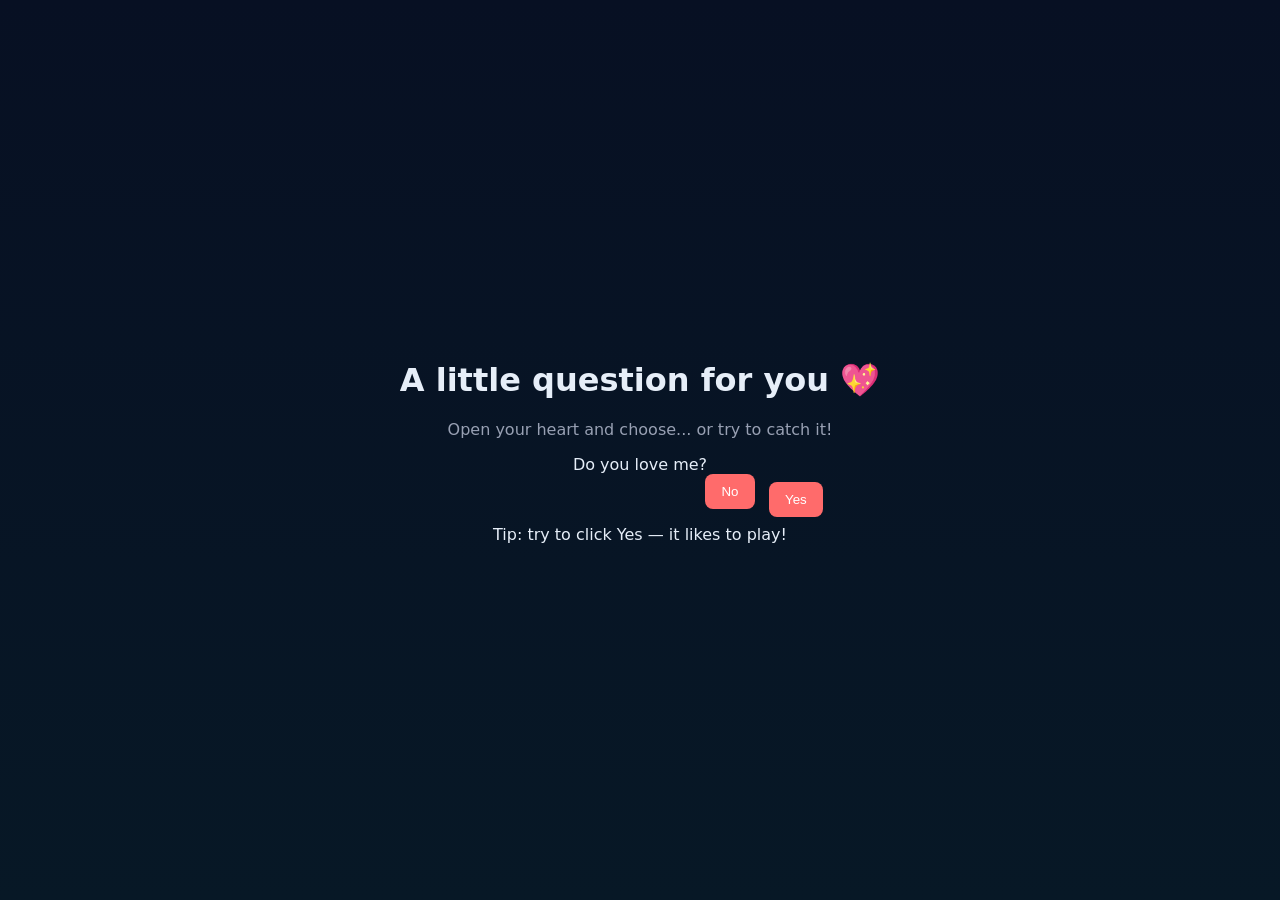
<file: index.html>
<!doctype html>
<html lang="en">
<head>
  <meta charset="utf-8">
  <meta name="viewport" content="width=device-width,initial-scale=1">
  <title>mi-angel — A Little Question</title>
  <link rel="stylesheet" href="styles.css">
</head>
<body>
  <main class="container">
    <div class="lovely-panel" role="dialog" aria-labelledby="q-title">
      <h1 id="q-title">A little question for you 💖</h1>
      <p class="lead">Open your heart and choose... or try to catch it!</p>

      <div class="question">Do you love me?</div>

      <div class="answers" id="answers">
        <button id="yes-btn" class="btn playful" aria-label="Yes">Yes</button>
        <button id="no-btn" class="btn calm" aria-label="No">No</button>
      </div>

      <p class="hint">Tip: try to click Yes — it likes to play!</p>
    </div>
  </main>

  <script>
    // Playful moving "Yes" button
    (function(){
      const answers = document.getElementById('answers');
      const yes = document.getElementById('yes-btn');
      const no = document.getElementById('no-btn');

      // Make container relative so yes can be positioned absolutely inside it
      answers.style.position = 'relative';

      // Initial styles for yes
      yes.style.position = 'absolute';
      yes.style.left = '16px';
      yes.style.top = '0px';
      yes.style.transition = 'left 180ms ease, top 180ms ease, transform 120ms ease';
      yes.style.zIndex = 2;

      // Keep 'no' static and accessible
      no.style.position = 'relative';
      no.style.marginLeft = '180px';

      // Utility: get random position within answers area
      function randomPos(button) {
        const rect = answers.getBoundingClientRect();
        const btnRect = button.getBoundingClientRect();
        const padding = 8; // keep some space from edges
        const maxX = rect.width - btnRect.width - padding;
        const maxY = rect.height - btnRect.height - padding;
        const x = Math.max(padding, Math.floor(Math.random() * (Math.max(1, maxX))));
        const y = Math.max(padding, Math.floor(Math.random() * (Math.max(1, maxY))));
        return {x,y};
      }

      // Move the yes button to a random spot
      function moveYes() {
        const p = randomPos(yes);
        yes.style.left = p.x + 'px';
        yes.style.top = p.y + 'px';
      }

      // On mouse move, if the cursor gets close to the yes button, move it away
      answers.addEventListener('mousemove', (e) => {
        const btn = yes.getBoundingClientRect();
        const dx = e.clientX - (btn.left + btn.width/2);
        const dy = e.clientY - (btn.top + btn.height/2);
        const dist = Math.hypot(dx, dy);
        const threshold = 120; // px — how close before it runs
        if (dist < threshold) {
          moveYes();
        }
      });

      // Also move on hover/focus/click attempt
      yes.addEventListener('mouseenter', moveYes);
      yes.addEventListener('focus', moveYes);

      // On click, if the button happens to be clicked, show a loving message
      yes.addEventListener('click', (e) => {
        e.preventDefault();
        // A sweet little reveal
        document.body.innerHTML = `\n          <main class="container">\n            <div class="lovely-panel">\n              <h1>Yay! 😍</h1>\n              <p class="lead">I knew it — I love you too.</p>\n              <p class="small">Send this page to someone you love.</p>\n            </div>\n          </main>`;
      });

      // No button behavior — show playful cheeky response if clicked
      no.addEventListener('click', (e) => {
        e.preventDefault();
        no.disabled = true;
        no.textContent = 'Oh...';
        no.classList.add('shrink');
        setTimeout(() => {
          no.textContent = 'I know you do 💕';
          no.disabled = false;
          no.classList.remove('shrink');
        }, 1200);
      });

      // Ensure yes starts in a visible/random place on load
      window.addEventListener('load', () => setTimeout(moveYes, 120));
      // Reposition if the window resizes
      window.addEventListener('resize', moveYes);

    })();
  </script>
</body>
</html>
</file>
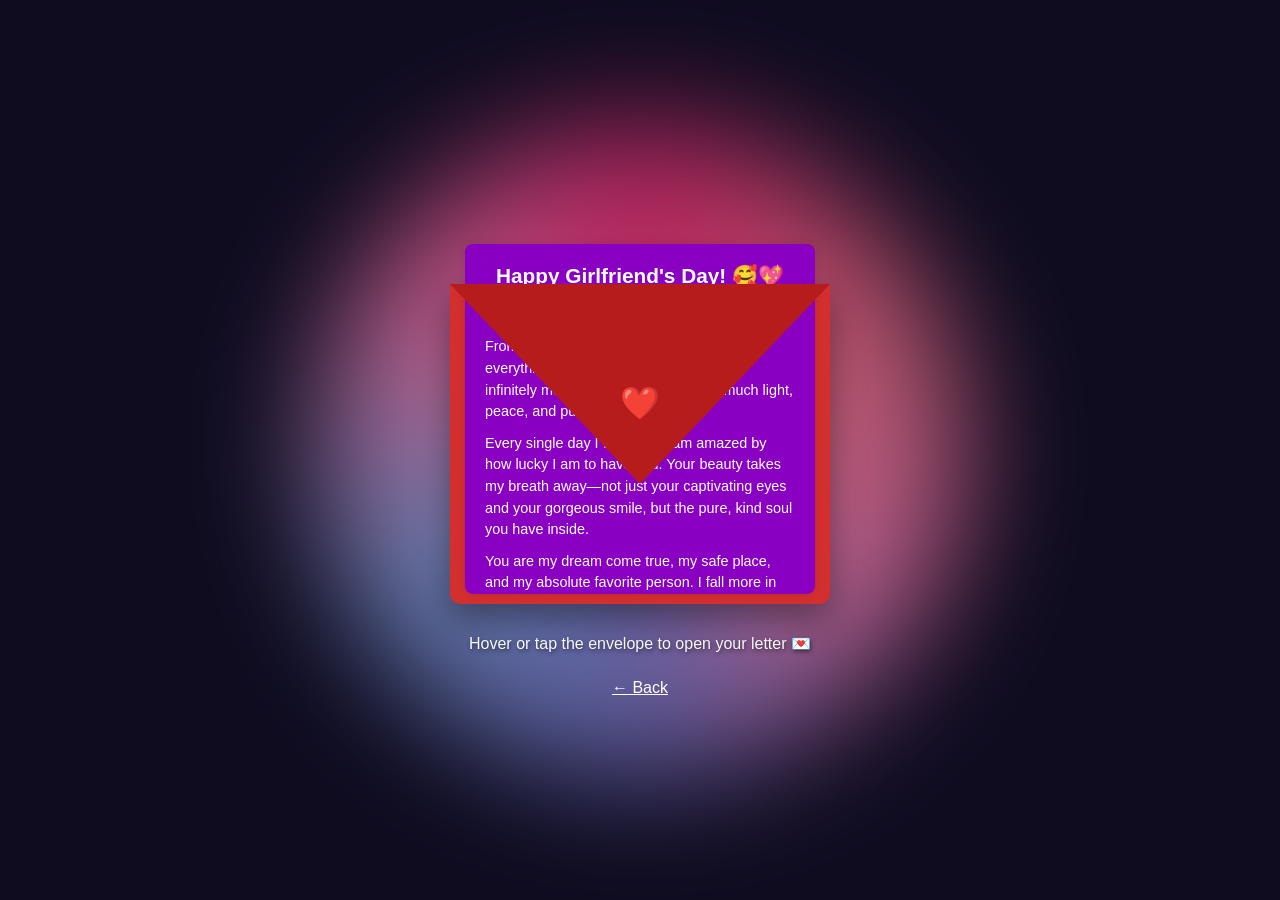
<file: envelope.html>
<!DOCTYPE html>
<html lang="en">
<head>
    <meta charset="UTF-8">
    <meta name="viewport" content="width=device-width, initial-scale=1.0">
    <title>Happy Girlfriend's Day, Angel!</title>
    <!-- Inside the <head> tag of both index.html and envelope.html -->
<link rel="icon" href="data:image/svg+xml,<svg xmlns=%22http://www.w3.org/2000/svg%22 viewBox=%220 0 100 100%22><text y=%22.9em%22 font-size=%2290%22>💖</text></svg>">
    <link rel="stylesheet" href="style.css">
</head>
<body class="envelope-body">
    <!-- Background rotating love ring -->
    <div class="love-aura"></div>

    <div class="envelope-wrapper">
        <div class="envelope">
            <div class="envelope-top"></div>
            <div class="heart-seal">❤️</div>
            
            <div class="letter">
                <h2>Happy Girlfriend's Day! 🥰💖</h2>
                <p class="to">To my lovely 🧚Angel👼,</p>
                <p>
                    From the moment you entered my life, everything became brighter, warmer, and infinitely more beautiful. You bring so much light, peace, and pure joy into my world.
                </p>
<p>Every single day I wake up, I am amazed by how lucky I am to have you. Your beauty takes my breath away—not just your captivating eyes and your gorgeous smile, but the pure, kind soul you have inside.</p>
                <p>You are my dream come true, my safe place, and my absolute favorite person. I fall more in love with you with every passing moment.</p>
                <p>Happy Girlfriend's Day, my love. ❤️</p>
                <p>
                    Today is all about celebrating you—the most kindhearted, amazing, and extraordinary person I know. Thank you for being my favorite part of every day and for simply being you.
                </p>
                <p class="from">With all my love, forever & always 😘 (🫴na usome🫣😅)</p>
            </div>
        </div>
        <p class="hint">Hover or tap the envelope to open your letter 💌</p>
        <a href="index.html" class="back-link">← Back </a>
    </div>
</body>
</html>
</file>
<file: styles.css>
/* styles.css — simple styles for login/register modals */
:root{
  --bg:#0f1724;
  --panel:#0b1220;
  --accent:#ff6b6b;
  --muted:#98a0b3;
  --radius:10px;
}
*{box-sizing:border-box}
html,body{height:100%}
body{
  margin:0;
  font-family:system-ui,-apple-system,"Segoe UI",Roboto,Inter,Arial;
  background:linear-gradient(180deg,#071023 0%, #071826 100%);
  color:#e6eef8;
  display:flex;
  align-items:center;
  justify-content:center;
  padding:32px;
}
.container{max-width:520px;width:100%;text-align:center}
.lead{color:var(--muted)}
.actions{display:flex;gap:12px;justify-content:center;margin:20px 0}
.btn{background:var(--accent);color:white;border:none;padding:10px 16px;border-radius:8px;cursor:pointer}
.btn-outline{background:transparent;border:1px solid rgba(255,255,255,0.08)}
.btn-link{background:transparent;border:none;color:var(--accent);cursor:pointer}

/* Modal */
.modal{position:fixed;inset:0;display:flex;align-items:center;justify-content:center;visibility:hidden;opacity:0;transition:opacity .18s ease,visibility .18s ease}
.modal.open{visibility:visible;opacity:1;background:rgba(2,6,23,0.6)}
.modal-panel{background:var(--panel);padding:22px;border-radius:12px;min-width:320px;max-width:420px;box-shadow:0 10px 30px rgba(2,6,23,0.6)}
.modal-close{position:absolute;right:20px;top:18px;background:transparent;border:none;color:var(--muted);font-size:20px;cursor:pointer}
.form{display:flex;flex-direction:column;gap:10px;margin-top:8px}
.form label{font-size:13px;color:var(--muted);text-align:left}
.form input{padding:10px;border-radius:8px;border:1px solid rgba(255,255,255,0.06);background:transparent;color:inherit}
.form-actions{display:flex;gap:10px;align-items:center;justify-content:flex-end;margin-top:8px}

@media (max-width:420px){.modal-panel{margin:16px;width:calc(100% - 32px)}}
</file>
<file: style.css>
/* style.css */

/* --- BASE STYLES --- */
body {
    margin: 0;
    padding: 0;
    background: #0f0c20; /* Deep romantic night background */
    min-height: 100vh;
    display: flex;
    justify-content: center;
    align-items: center;
    font-family: 'Segoe UI', Tahoma, Geneva, Verdana, sans-serif;
    overflow-x: hidden;
    position: relative;
}

/* --- ROTATING COLORFUL LOVE AURA (BACKGROUND) --- */
.love-aura {
    position: absolute;
    width: 650px;
    height: 650px;
    background: conic-gradient(
        #ff2a75, 
        #ff758c, 
        #ff7eb3, 
        #7f7fd5, 
        #86a8e7, 
        #ff7eb3, 
        #ff2a75
    );
    border-radius: 50%;
    filter: blur(60px);
    opacity: 0.7;
    animation: spinAndShift 8s linear infinite;
    z-index: 0;
}

/* Spin 360 degrees while dynamically cycling through rainbow colors */
@keyframes spinAndShift {
    0% {
        transform: rotate(0deg);
        filter: blur(60px) hue-rotate(0deg);
    }
    100% {
        transform: rotate(360deg);
        filter: blur(60px) hue-rotate(360deg);
    }
}

/* --- ROTATING COLOR HEART --- */
.rotating-heart {
    font-size: 3rem;
    display: inline-block;
    margin-bottom: 10px;
    animation: rotateHeart 4s linear infinite;
}

@keyframes rotateHeart {
    0% {
        transform: rotate(0deg) scale(1);
        filter: hue-rotate(0deg);
    }
    50% {
        transform: rotate(180deg) scale(1.2);
        filter: hue-rotate(180deg);
    }
    100% {
        transform: rotate(360deg) scale(1);
        filter: hue-rotate(360deg);
    }
}

/* --- INDEX PAGE STYLES --- */
.container {
    position: relative;
    z-index: 1;
    text-align: center;
    background: rgba(255, 255, 255, 0.15);
    padding: 10px 30px;
    border-radius: 15px;
    box-shadow: 0 8px 32px 0 rgba(0, 0, 0, 0.37);
    backdrop-filter: blur(16px);
    -webkit-backdrop-filter: blur(16px);
    border: 1px solid rgba(255, 255, 255, 0.25);
}

.message {
    font-size: 1.2rem;
    color: #ffffff;
    text-shadow: 0 4px 15px rgba(255, 42, 117, 0.5);
    margin-bottom: 10px;
    letter-spacing: 2px;
    margin-top: 0;
}

.flowers {
    display: flex;
    justify-content: center;
    gap: 25px;
    font-size: 4.5rem;
    margin-bottom: 35px;
}

.flower {
    display: inline-block;
    animation: float 3s ease-in-out infinite;
    animation-delay: var(--delay);
    filter: drop-shadow(0px 10px 8px rgba(0,0,0,0.3));
}

@keyframes float {
    0% { transform: translateY(0px) rotate(0deg); }
    50% { transform: translateY(-20px) rotate(10deg) scale(1.1); }
    100% { transform: translateY(0px) rotate(0deg); }
}

.open-btn {
    display: inline-block;
    padding: 15px 35px;
    font-size: 1.2rem;
    font-weight: bold;
    color: #ffffff;
    background: linear-gradient(45deg, #ff2a75, #ff758c);
    border-radius: 50px;
    text-decoration: none;
    box-shadow: 0 5px 20px rgba(255, 42, 117, 0.5);
    transition: all 0.3s ease;
}

.open-btn:hover {
    transform: translateY(-3px) scale(1.05);
    box-shadow: 0 8px 30px rgba(255, 42, 117, 0.8);
}

/* --- ENVELOPE PAGE STYLES --- */
.envelope-wrapper {
    position: relative;
    z-index: 1;
    text-align: center;
    display: flex;
    flex-direction: column;
    align-items: center;
    margin-top: 80px;
}

.envelope {
    position: relative;
    width: 380px;
    height: 320px;
    background-color: #d32f2f;
    border-bottom-left-radius: 10px;
    border-bottom-right-radius: 10px;
    box-shadow: 0 15px 35px rgba(0, 0, 0, 0.4);
    cursor: pointer;
}

.envelope-top {
    position: absolute;
    top: 0;
    left: 0;
    width: 0;
    height: 0;
    border-left: 190px solid transparent;
    border-right: 190px solid transparent;
    border-top: 200px solid #b71c1c;
    transform-origin: top;
    transition: transform 0.5s ease 0.2s, z-index 0.2s ease 0.2s;
    z-index: 3;
}

.heart-seal {
    position: absolute;
    top: 100px;
    left: 50%;
    transform: translateX(-50%);
    font-size: 2rem;
    z-index: 4;
    transition: opacity 0.3s ease;
}

.letter {
    position: absolute;
    left: 15px;
    bottom: 10px;
    width: 350px;
    height: 350px;
    overflow-y: auto;
    background: #8a00c2;
    border-radius: 8px;
    padding: 20px;
    box-sizing: border-box;
    box-shadow: 0 0 10px rgba(0, 0, 0, 0.1);
    transition: transform 0.4s ease 0.4s, z-index 0.1s ease 0.4s;
    z-index: 1;
    text-align: left;
    color: #333333;
}

.letter h2 {
    color: #ffffff;
    font-size: 1.3rem;
    margin-top: 0;
    text-align: center;
}

.letter p {
    font-size: 0.9rem;
    line-height: 1.5;
    color: #ffffff;
    margin: 10px 0;
}

.letter .to {
    font-weight: bold;
    color: #d32f2f;
}

.letter .from {
    font-weight: bold;
    text-align: right;
    color: #d32f2f;
    margin-top: 15px;
}

/* Hover / Open state */
.envelope-wrapper:hover .envelope-top {
    transform: rotateX(180deg);
    z-index: 0;
}

.envelope-wrapper:hover .heart-seal {
    opacity: 0;
}

.envelope-wrapper:hover .letter {
    transform: translateY(-50px);
    z-index: 5;
}

.hint {
    margin-top: 30px;
    color: #ffffff;
    font-size: 1rem;
    text-shadow: 1px 2px 4px rgba(0, 0, 0, 0.5);
}

.back-link {
    margin-top: 10px;
    color: #ffffff;
    text-decoration: underline;
    font-weight: 500;
}
</file>
